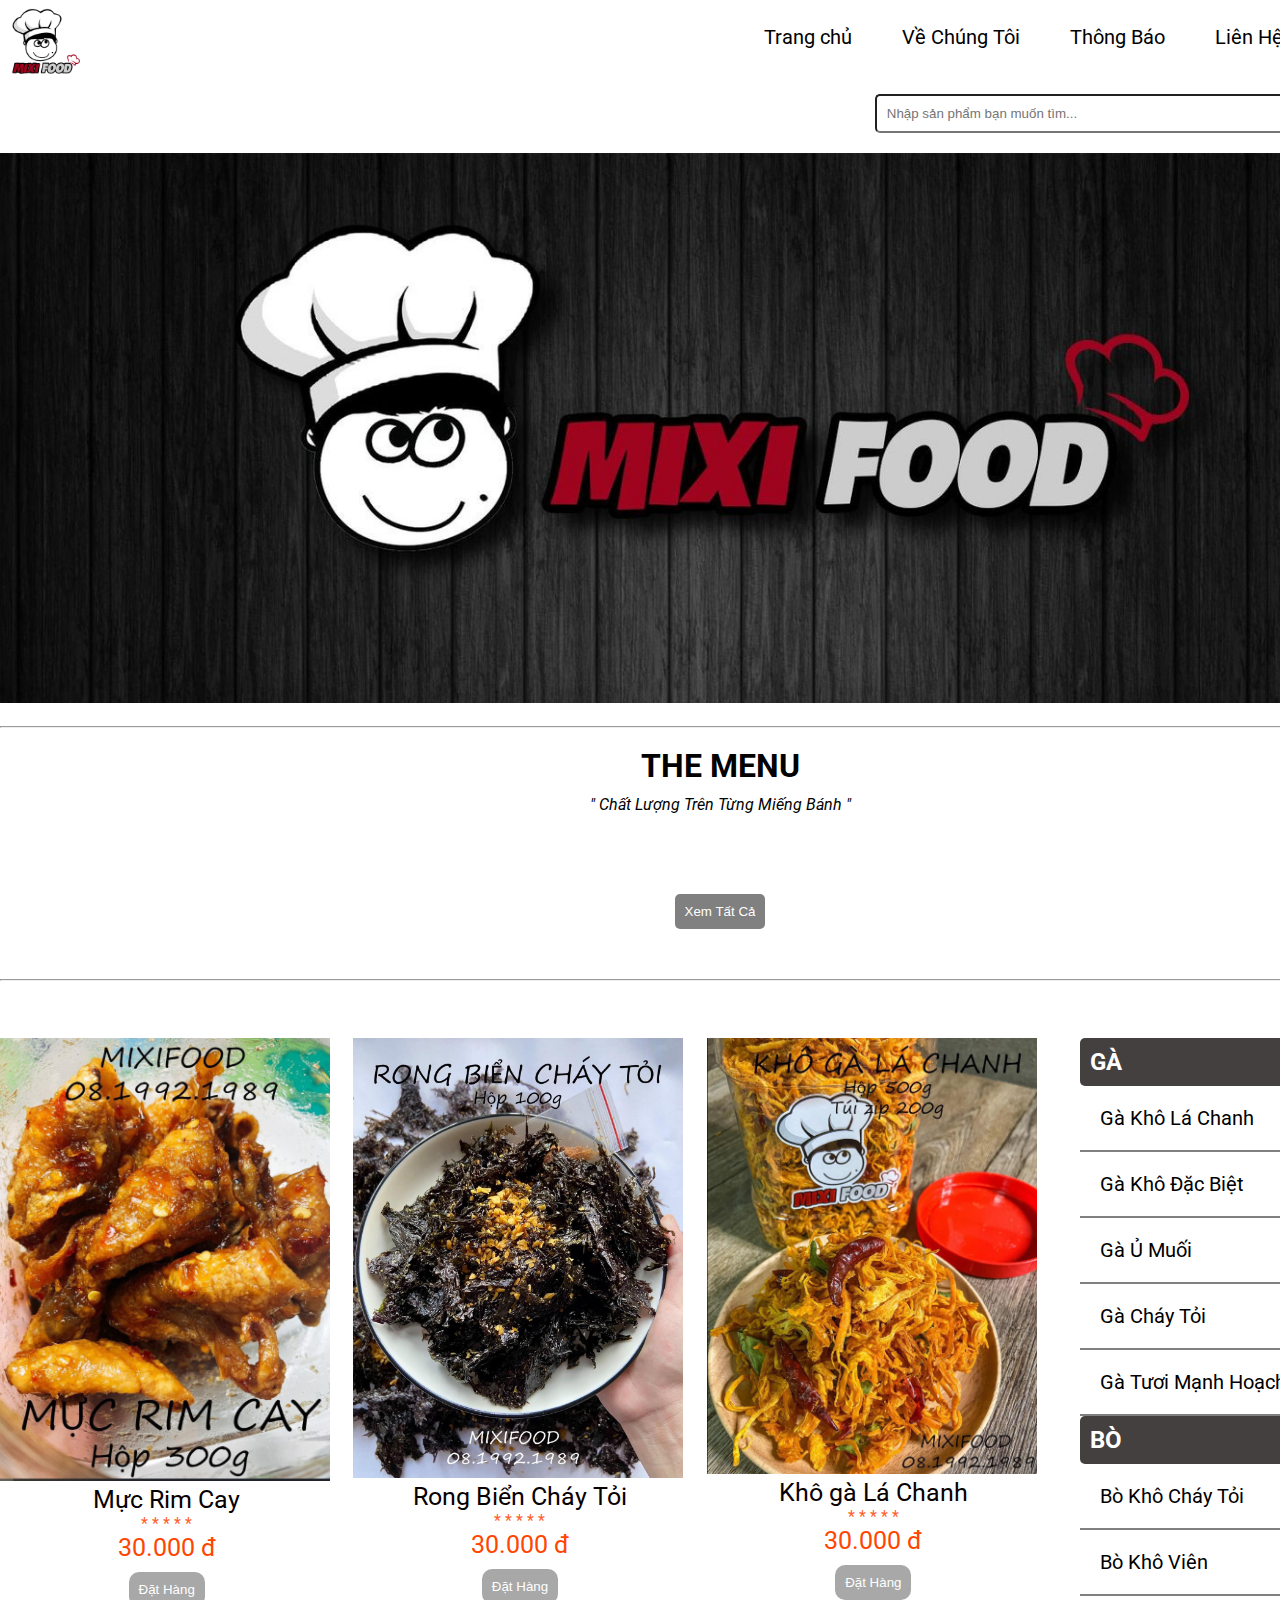
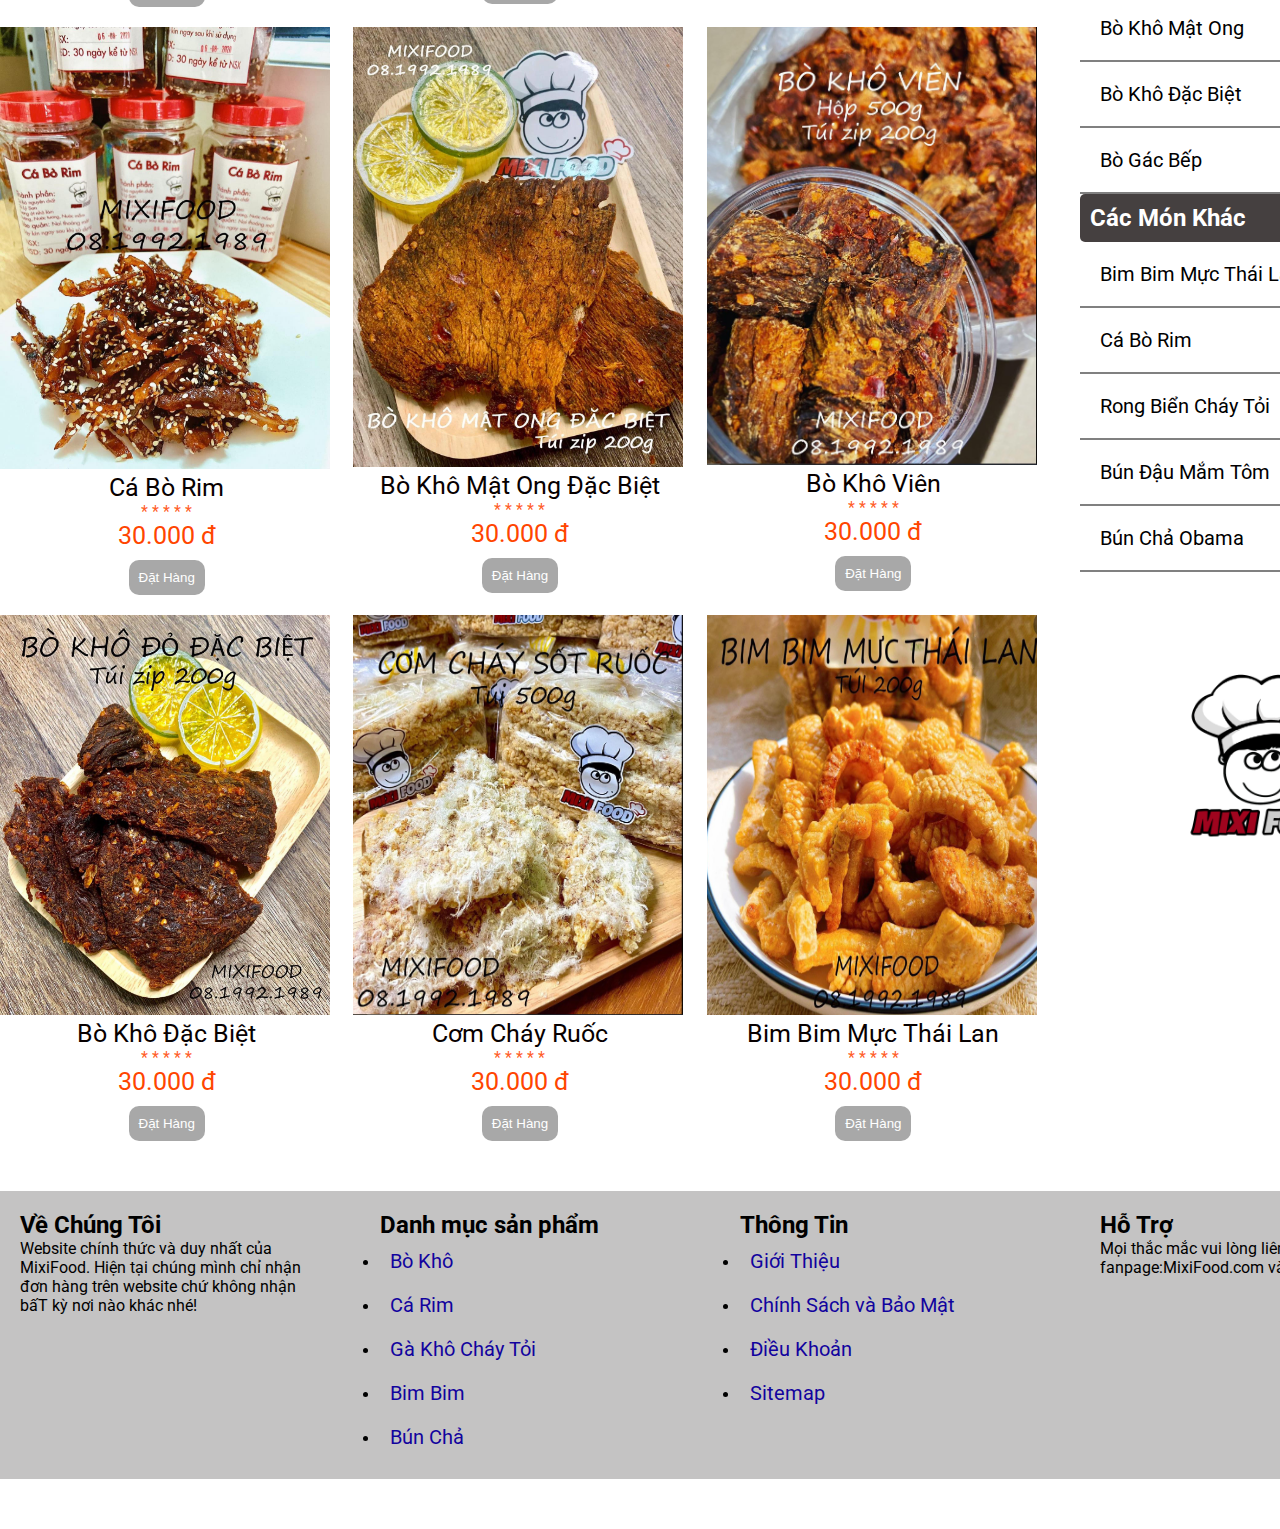
<file: index.html>
<!DOCTYPE html>
<html lang="en">

<head>
    <meta charset="UTF-8">
    <meta http-equiv="X-UA-Compatible" content="IE=edge">
    <meta name="viewport" content="width=device-width, initial-scale=1.0">
    <title>Trang Chủ</title>
    <link
        href="https://fonts.googleapis.com/css2?family=Anton&family=Inter:wght@600;600&family=Roboto:ital,wght@0,300;1,300&display=swap"
        rel="stylesheet">
    <link rel="stylesheet" href="src/css/index.css">
</head>

<body>
    <div class="container">
        <header>
            <div class="head">
                <div class="logo">
                    <a href="index.html"><img src="src/img/logo.png" width="80px" alt=""></a>
                </div>
                <div class="menu">
                    <ul>
                        <li><a href="index.html">Trang chủ</a></li>
                        <li><a href="">Về Chúng Tôi</a></li>
                        <li><a href="advertise.html">Thông Báo</a></li>
                        <li><a href="contact.html">Liên Hệ</a></li>
                        <li><a href="shop.html">Giỏ Hàng</a></li>
                    </ul>
                </div>
            </div>
            <div class="duoi">
                <input type="text" placeholder="Nhập sản phẩm bạn muốn tìm...">
                <button>Search</button>
            </div>

            <div class="banner">
                <img src="src/img/banner.jpg" width="1440px" alt="">
            </div>
            <br>
            <hr><br>
        </header>
        <main>
            <h1>THE MENU</h1>
            <div class="i"> <i>" Chất Lượng Trên Từng Miếng Bánh "</i></div>
            <div class="xtc"> <button>Xem Tất Cả</button></div>
            <hr> <br> <br> <br>
            <div class="content">
                <div class="product">
                    <div class="item-conten">
                        <a href="product.html"> <img src="src/img/mucrimcay.jpg" width="330px" alt=""></a>
                        <div class="ct">
                            <a href="product.html">
                                <p class="title">Mực Rim Cay</p>
                            </a>
                            <p class="star">* * * * *</p>
                            <p class="price">30.000 đ</p>
                            <button>Đặt Hàng </button>
                        </div>

                    </div>
                    <div class="item-conten">
                        <img src="src/img/rongbien.jpg" width="330px" alt="">
                        <div class="ct">
                            <p class="title">Rong Biển Cháy Tỏi</p>
                            <p class="star">* * * * *</p>
                            <p class="price">30.000 đ</p>
                            <button>Đặt Hàng </button>
                        </div>
                    </div>
                    <div class="item-conten">
                        <img src="src/img/khogalachanh.jpg" width="330px" alt="">
                        <div class="ct">
                            <p class="title">Khô gà Lá Chanh</p>
                            <p class="star">* * * * *</p>
                            <p class="price">30.000 đ</p>
                            <button>Đặt Hàng </button>
                        </div>
                    </div>

                    <div class="item-conten">
                        <img src="src/img/caborim.jpg" width="330px" alt="">
                        <div class="ct">
                            <p class="title">Cá Bò Rim</p>
                            <p class="star">* * * * *</p>
                            <p class="price">30.000 đ</p>
                            <button>Đặt Hàng </button>
                        </div>
                    </div>
                    <div class="item-conten">
                        <img src="src/img/bokhomatong.jpg" width="330px" alt="">
                        <div class="ct">
                            <p class="title">Bò Khô Mật Ong Đặc Biệt</p>
                            <p class="star">* * * * *</p>
                            <p class="price">30.000 đ</p>
                            <button>Đặt Hàng </button>
                        </div>
                    </div>
                    <div class="item-conten">
                        <img src="src/img/bokhovien.jpg" width="330px" alt="">
                        <div class="ct">
                            <p class="title">Bò Khô Viên</p>
                            <p class="star">* * * * *</p>
                            <p class="price">30.000 đ</p>
                            <button>Đặt Hàng </button>
                        </div>
                    </div>
                    <div class="item-conten">
                        <img src="src/img/bokhodacbiet.jpg" height="400px" width="330px" alt="">
                        <div class="ct">
                            <p class="title">Bò Khô Đặc Biệt</p>
                            <p class="star">* * * * *</p>
                            <p class="price">30.000 đ</p>
                            <button>Đặt Hàng </button>
                        </div>
                    </div>
                    <div class="item-conten">
                        <img src="src/img/comchay.jpg" height="400px" width="330px" alt="">
                        <div class="ct">
                            <p class="title">Cơm Cháy Ruốc</p>
                            <p class="star">* * * * *</p>
                            <p class="price">30.000 đ</p>
                            <button>Đặt Hàng </button>
                        </div>
                    </div>
                    <div class="item-conten">
                        <img src="src/img/bimbim.jpg" height="400px" width="330px" alt="">
                        <div class="ct">
                            <p class="title">Bim Bim Mực Thái Lan</p>
                            <p class="star">* * * * *</p>
                            <p class="price">30.000 đ</p>
                            <button>Đặt Hàng </button>
                        </div>
                    </div>
                </div>
                <div class="menusub">

                    <h2>GÀ</h2>
                    <ul>
                        <li><a href="">Gà Khô Lá Chanh</a></li>
                        <li><a href=""> Gà Khô Đặc Biệt</a></li>
                        <li><a href="">Gà Ủ Muối</a></li>
                        <li><a href=""> Gà Cháy Tỏi</a></li>
                        <li><a href="">Gà Tươi Mạnh Hoạch</a></li>
                    </ul>
                    <h2>BÒ</h2>
                    <ul>
                        <li><a href="">Bò Khô Cháy Tỏi</a></li>
                        <li><a href="">Bò Khô Viên</a></li>
                        <li><a href="">Bò Khô Mật Ong</a></li>
                        <li><a href="">Bò Khô Đặc Biệt</a></li>
                        <li><a href="">Bò Gác Bếp</a></li>
                    </ul>
                    <h2>Các Món Khác</h2>
                    <ul>
                        <li><a href="">Bim Bim Mực Thái Lan</a></li>
                        <li><a href="">Cá Bò Rim</a></li>
                        <li><a href="">Rong Biển Cháy Tỏi</a></li>
                        <li><a href="">Bún Đậu Mắm Tôm</a></li>
                        <li><a href="">Bún Chả Obama</a></li>
                    </ul>
                    <div class="img">
                        <img src="src/img/logo.png" width="200px" alt="">
                        <iframe width="360" height="230px" src="https://www.youtube.com/embed/0ZeIPGULXoc"
                            title="YouTube video player" frameborder="0"
                            allow="accelerometer; autoplay; clipboard-write; encrypted-media; gyroscope; picture-in-picture"
                            allowfullscreen></iframe>
                    </div>
                </div>
            </div>
        </main>
        <footer>
            <div class="cot1">
                <h2>Về Chúng Tôi</h2>
                <p>
                    Website chính thức và duy nhất của MixiFood. Hiện tại chúng mình chỉ nhận đơn hàng trên website chứ
                    không nhận bấT kỳ nơi nào khác nhé!
                </p>
            </div>
            <div class="cot2">
                <h2>Danh mục sản phẩm</h2>
                <ul>
                    <li><a href="">Bò Khô</a></li>
                    <li><a href="">Cá Rim</a></li>
                    <li><a href=""> Gà Khô Cháy Tỏi</a></li>
                    <li><a href="">Bim Bim</a></li>
                    <li><a href="">Bún Chả</a></li>
                </ul>
            </div>
            <div class="cot3">
                <h2>Thông Tin</h2>
                <ul>
                    <li><a href="">Giới Thiệu</a></li>
                    <li><a href="">Chính Sách và Bảo Mật</a></li>
                    <li><a href="">Điều Khoản</a></li>
                    <li><a href="">Sitemap</a></li>
                </ul>
            </div>
            <div class="cot4">
                <h2>Hỗ Trợ</h2>
                <p>
                    Mọi thắc mắc vui lòng liên hệ fanpage:MixiFood.com và Instagram.
                </p>
            </div>
        </footer>
    </div>
</body>

</html>
</file>
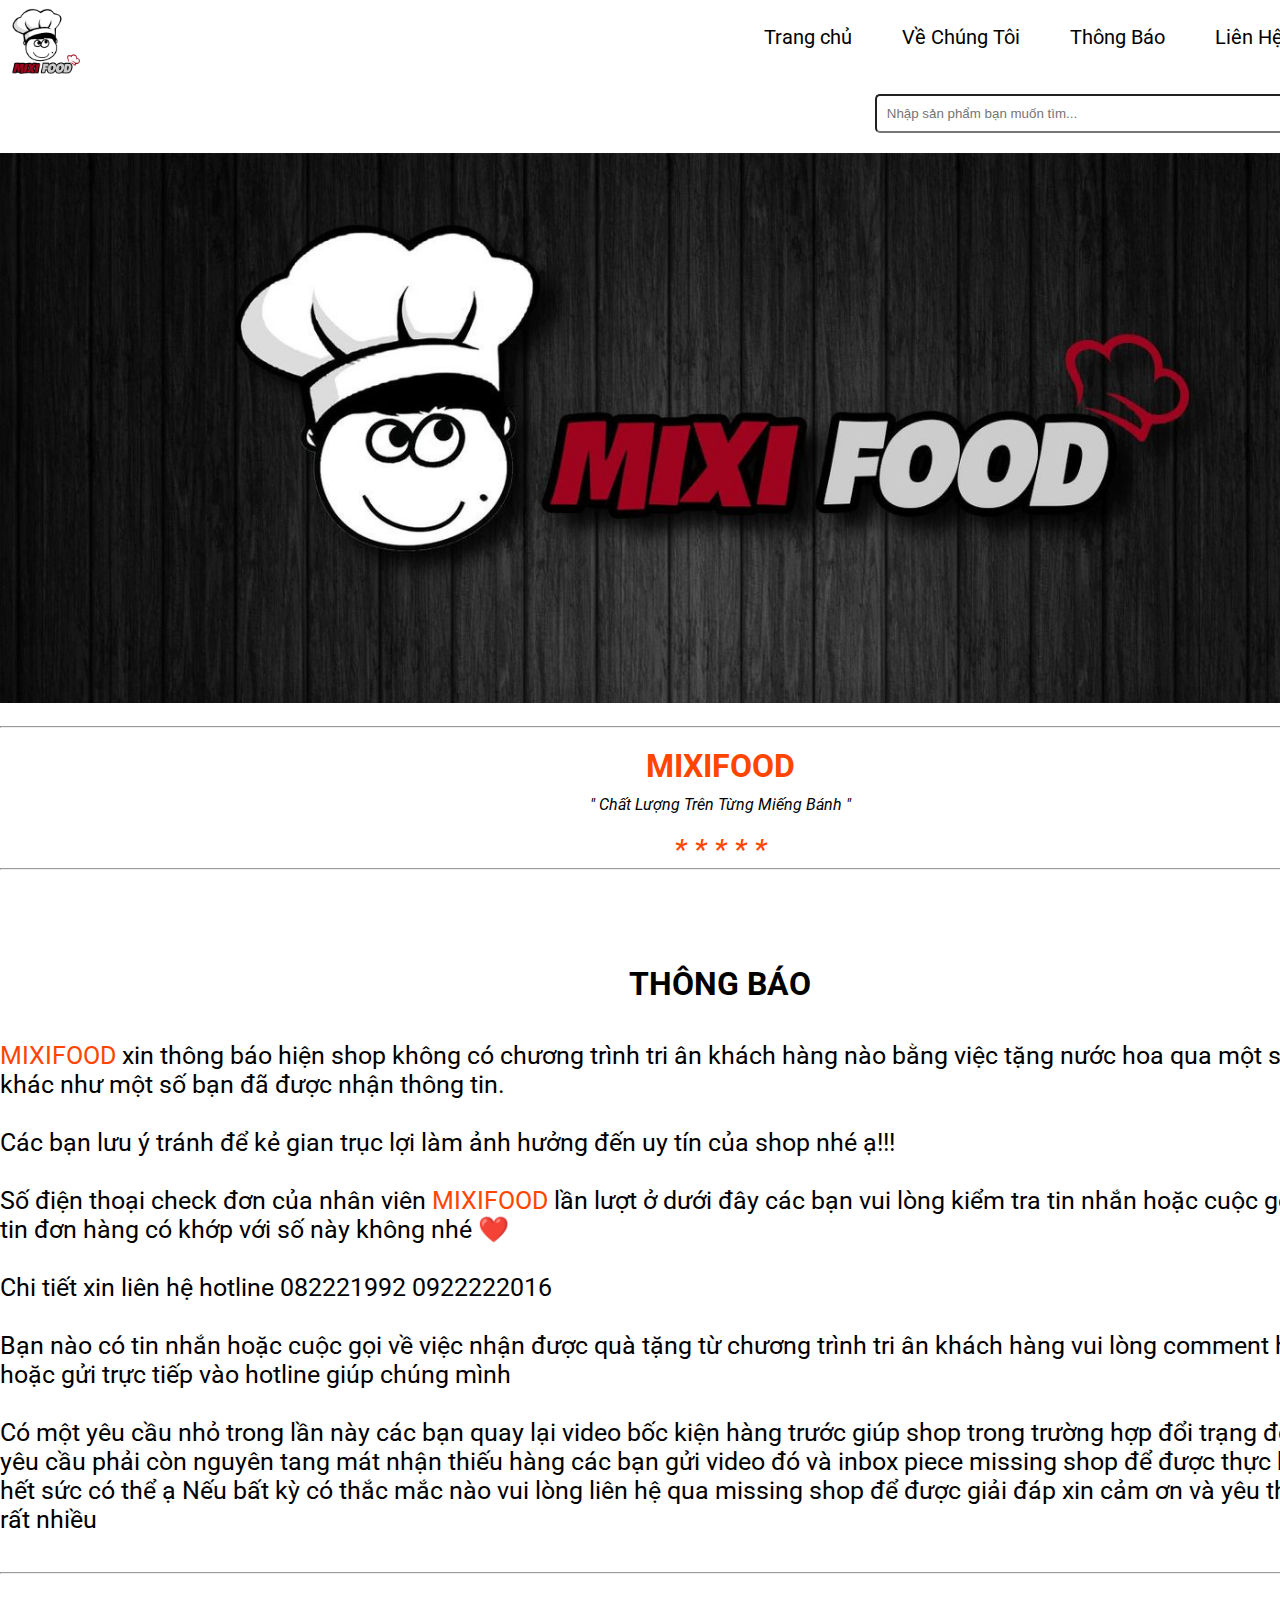
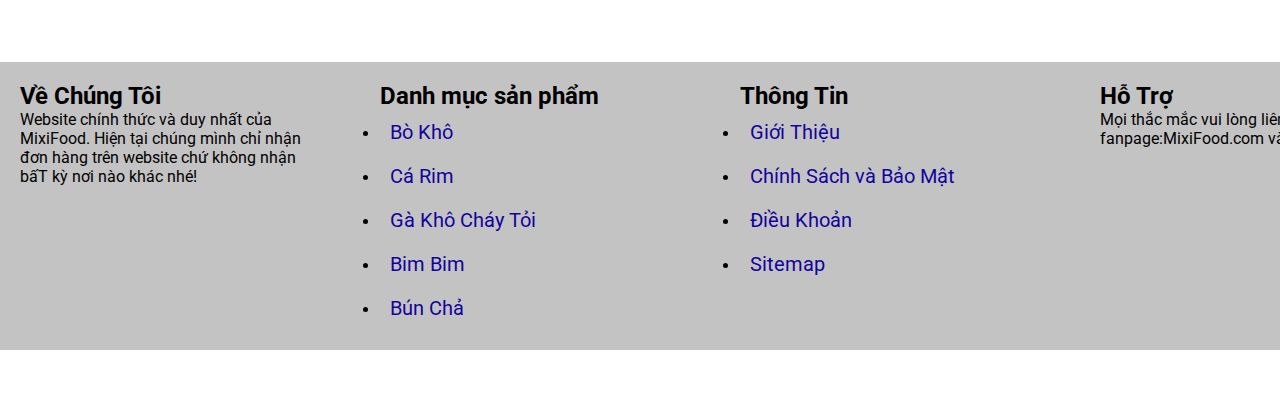
<file: advertise.html>
<!DOCTYPE html>
<html lang="en">

<head>
    <meta charset="UTF-8">
    <meta http-equiv="X-UA-Compatible" content="IE=edge">
    <meta name="viewport" content="width=device-width, initial-scale=1.0">
    <title>Trang Chủ</title>
    <link href="https://fonts.googleapis.com/css2?family=Anton&family=Inter:wght@600;600&family=Roboto:ital,wght@0,300;1,300&display=swap" rel="stylesheet">
    <link rel="stylesheet" href="src/css/index.css">
</head>

<body>
    <div class="container">
        <header>
            <div class="head">
                <div class="logo">
                    <a href="index.html"><img src="src/img/logo.png" width="80px" alt=""></a>
                </div>
                <div class="menu">
                    <ul>
                        <li><a href="index.html">Trang chủ</a></li>
                        <li><a href="">Về Chúng Tôi</a></li>
                        <li><a href="advertise.html">Thông Báo</a></li>
                        <li><a href="contact.html">Liên Hệ</a></li>
                        <li><a href="shop.html">Giỏ Hàng</a></li>
                    </ul>
                </div>
            </div>
            <div class="duoi">
                <input type="text" placeholder="Nhập sản phẩm bạn muốn tìm...">
                <button >Search</button>
            </div>
           
            <div class="banner">
                <img src="src/img/banner.jpg"  width="1440px" alt="">
            </div>
            <br> <hr><br>
        </header>
        <main>
            <h1 style="color: orangered;">MIXIFOOD</h1>
            <div class="i">
                <i>" Chất Lượng Trên Từng Miếng Bánh "</i><br><br>
                <i style="color: orangered; font-size:30px">* * * * *</i>
            </div>
          <hr> <br> <br> <br><br> <br>

            <h1>THÔNG BÁO</h1> <br> <br>
            <p style="font-size: 25px;">

                <SPAN style="color: orangered;">MIXIFOOD</SPAN> xin thông báo hiện shop không có chương trình tri ân khách hàng nào bằng việc tặng nước hoa qua một số sản phẩm khác như một số bạn đã được nhận thông tin. <br><br>
                Các bạn lưu ý tránh để kẻ gian trục lợi làm ảnh hưởng đến uy tín của shop nhé ạ!!! <br><br>
                Số điện thoại check đơn của nhân viên <SPAN style="color: orangered;">MIXIFOOD</SPAN> lần lượt ở dưới đây các bạn vui lòng kiểm tra tin nhắn hoặc cuộc gọi check thông tin đơn hàng có khớp với số này không nhé ❤️ <BR></BR>
                Chi tiết xin liên hệ hotline 082221992 0922222016 <br> <br>
                
                Bạn nào có tin nhắn hoặc cuộc gọi về việc nhận được quà tặng từ chương trình tri ân khách hàng vui lòng comment hoặc inbox hoặc gửi trực tiếp vào hotline giúp chúng mình <br> <br>
                Có một yêu cầu nhỏ trong lần này các bạn quay lại video bốc kiện
                 hàng trước giúp shop trong trường hợp đổi trạng đối với quần áo 
                 yêu cầu phải còn nguyên tang mát nhận thiếu hàng các bạn gửi video đó 
                 và inbox piece missing shop để được thực hiện nhanh hết sức có thể ạ Nếu
                  bất kỳ có thắc mắc nào vui lòng liên hệ qua missing shop để được giải đáp
                   xin cảm ơn và yêu thương các bạn rất nhiều</p> <br> <br> <hr> <br> <br>
        </main>
        <footer>
            <div class="cot1">
                <h2>Về Chúng Tôi</h2>
                <p>
                    Website chính thức và duy nhất của MixiFood. Hiện tại chúng mình chỉ nhận đơn hàng trên website chứ không nhận bấT kỳ nơi nào khác nhé!
                </p>
            </div>
            <div class="cot2">
                <h2>Danh mục sản phẩm</h2>
                <ul>
                    <li><a href="">Bò Khô</a></li>
                    <li><a href="">Cá Rim</a></li>
                    <li><a href=""> Gà Khô Cháy Tỏi</a></li>
                    <li><a href="">Bim Bim</a></li>
                    <li><a href="">Bún Chả</a></li>
                </ul>
            </div>
            <div class="cot3">
                <h2>Thông Tin</h2>
                <ul>
                    <li><a href="">Giới Thiệu</a></li>
                    <li><a href="">Chính Sách và Bảo Mật</a></li>
                    <li><a href="">Điều Khoản</a></li>
                    <li><a href="">Sitemap</a></li>
                </ul>
            </div>
            <div class="cot4">
                <h2>Hỗ Trợ</h2>
                <p>
                    Mọi thắc mắc vui lòng liên hệ fanpage:MixiFood.com và Instagram.
                </p>
            </div>
        </footer>
    </div>
</body>

</html>
</file>
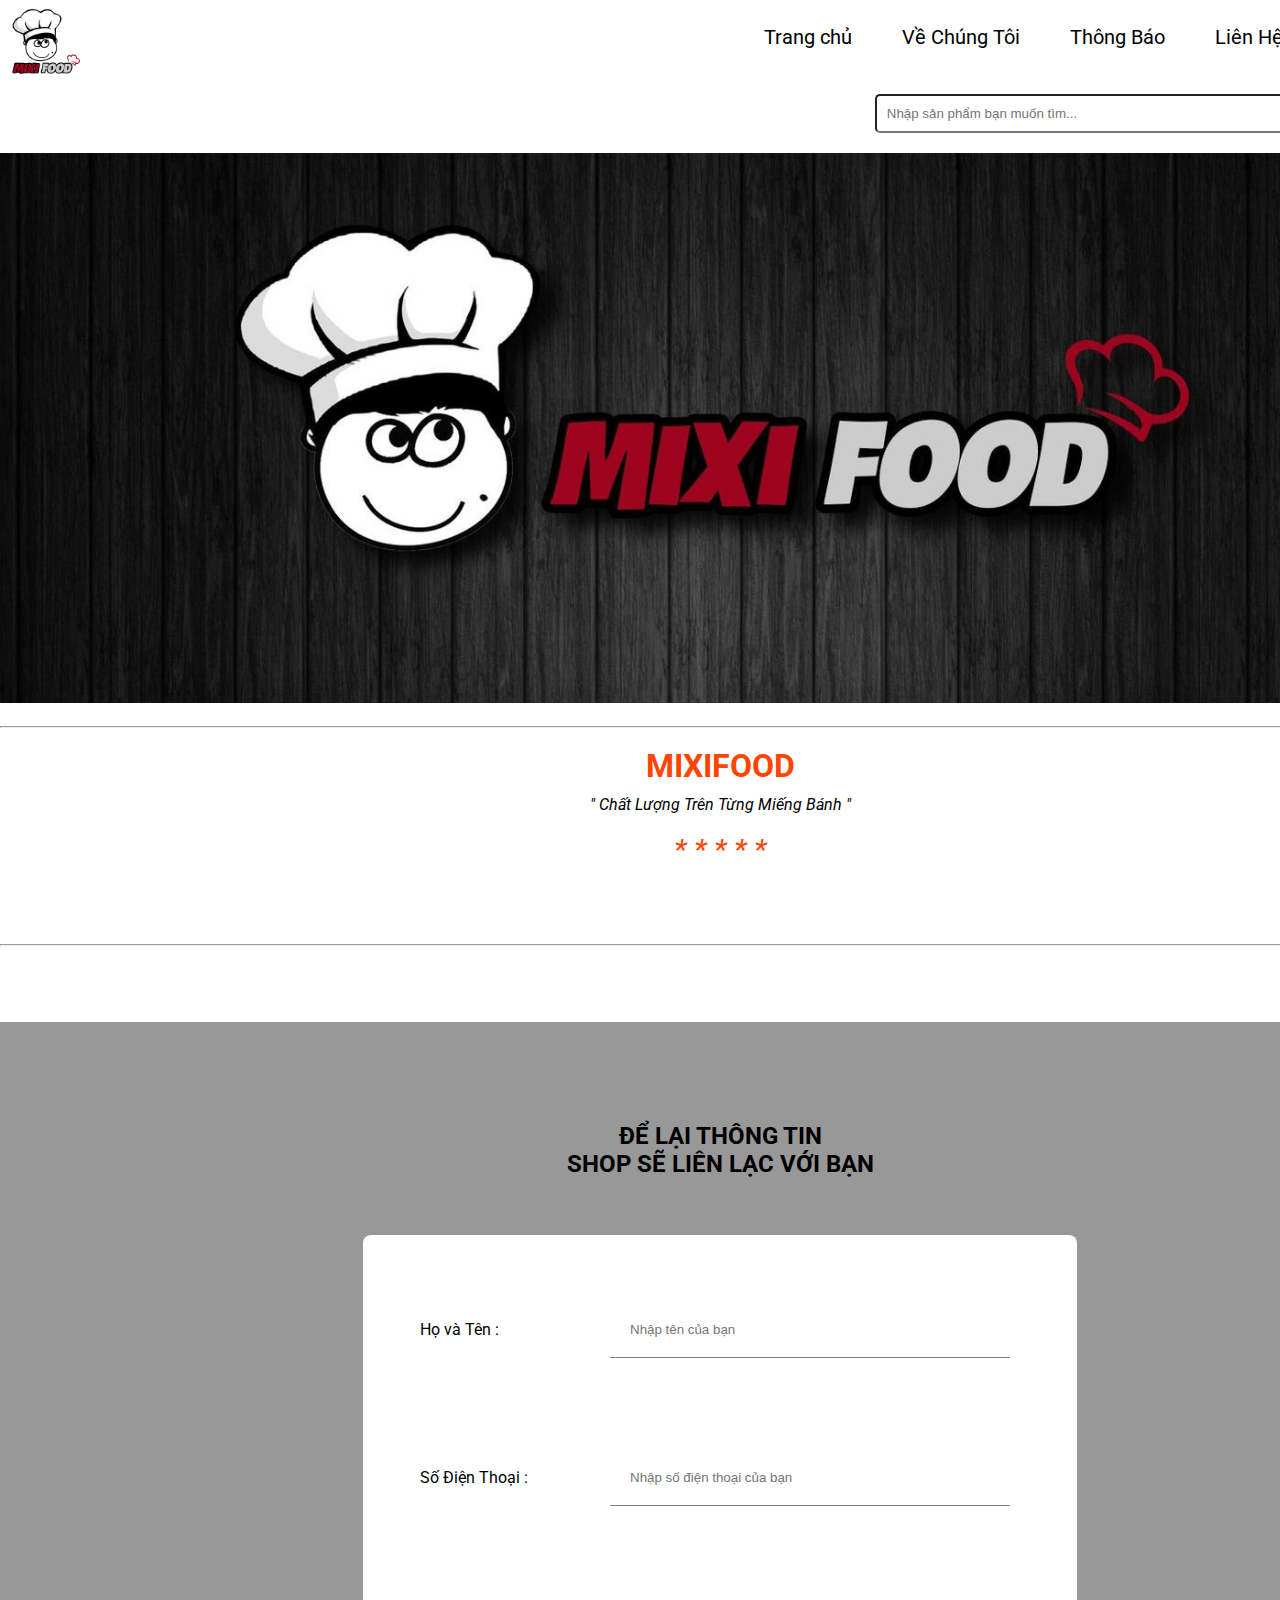
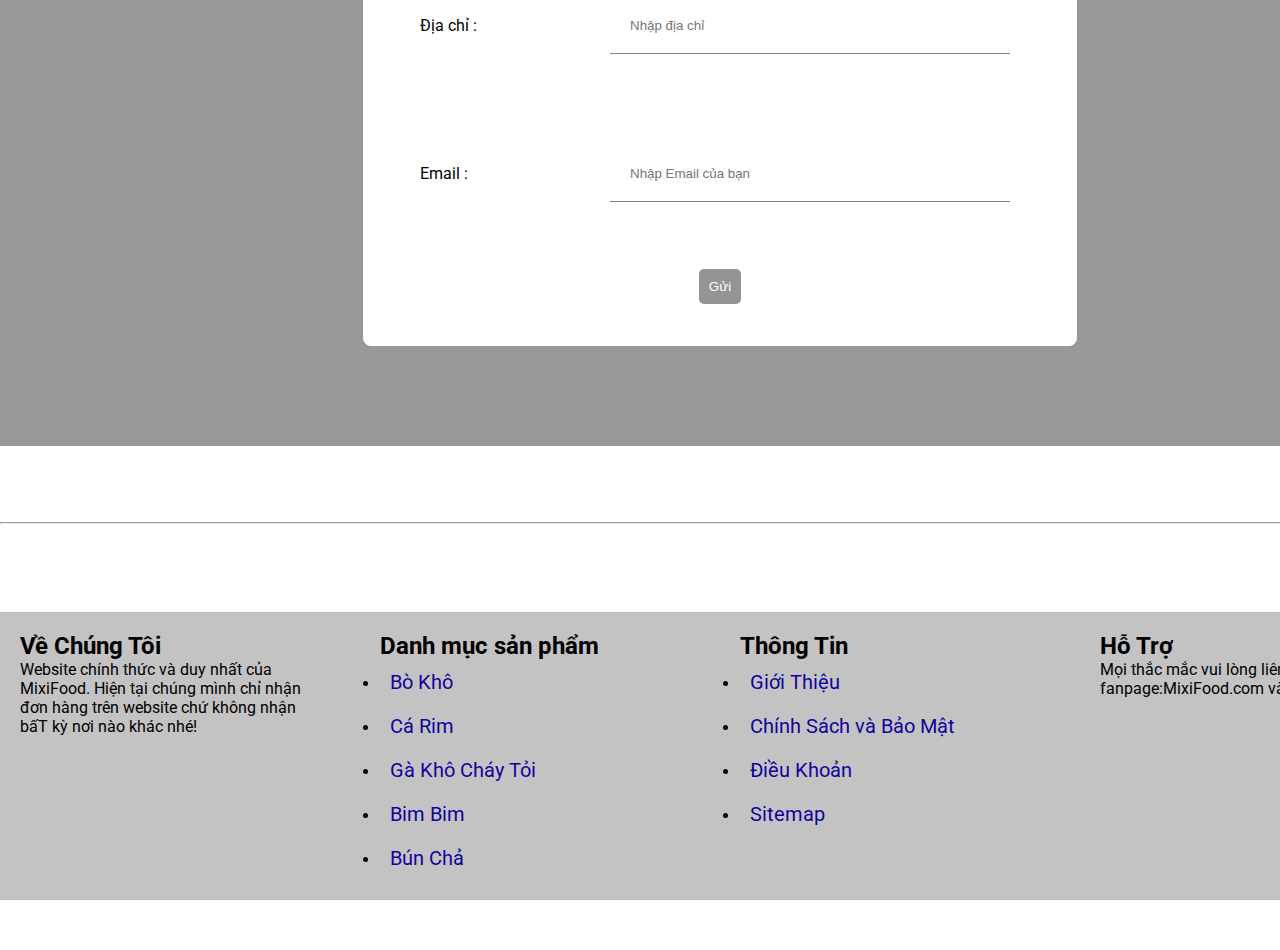
<file: contact.html>
<!DOCTYPE html>
<html lang="en">

<head>
    <meta charset="UTF-8">
    <meta http-equiv="X-UA-Compatible" content="IE=edge">
    <meta name="viewport" content="width=device-width, initial-scale=1.0">
    <title>Liên Hệ</title>
    <link
        href="https://fonts.googleapis.com/css2?family=Anton&family=Inter:wght@600;600&family=Roboto:ital,wght@0,300;1,300&display=swap"
        rel="stylesheet">
    <link rel="stylesheet" href="src/css/index.css">
</head>

<body>
    <div class="container">
        <header>
            <div class="head">
                <div class="logo">
                    <a href="index.html"><img src="src/img/logo.png" width="80px" alt=""></a>
                </div>
                <div class="menu">
                    <ul>
                        <li><a href="index.html">Trang chủ</a></li>
                        <li><a href="">Về Chúng Tôi</a></li>
                        <li><a href="advertise.html">Thông Báo</a></li>
                        <li><a href="contact.html">Liên Hệ</a></li>
                        <li><a href="shop.html">Giỏ Hàng</a></li>
                    </ul>
                </div>
            </div>
            <div class="duoi">
                <input type="text" placeholder="Nhập sản phẩm bạn muốn tìm...">
                <button>Search</button>
            </div>

            <div class="banner">
                <img src="src/img/banner.jpg" width="1440px" alt="">
            </div>
            <br>
            <hr><br>
        </header>
        <h1 style="color: orangered;">MIXIFOOD</h1>
        <div class="i">
            <i>" Chất Lượng Trên Từng Miếng Bánh "</i><br><br>
            <i style="color: orangered; font-size:30px">* * * * *</i>
        </div>

        <BR><BR></BR></BR>
        <hr>

        <BR></BR><BR></BR>

        <main class="main">

            <form action="">

                <h2>ĐỂ LẠI THÔNG TIN <br>SHOP SẼ LIÊN LẠC VỚI BẠN</h2>
                <br> <br> <br>
                <table>



                    <tr>
                        <td> Họ và Tên :</td>
                        <td>
                            <input type="text" placeholder="Nhập tên của bạn">
                        </td>
                    </tr>
                    <tr>
                        <td>Số Điện Thoại :</td>
                        <td> <input type="number" placeholder="Nhập số điện thoại của bạn"></td>
                    </tr>
                    <tr>
                        <td>Địa chỉ :</td>
                        <td><input type="text" placeholder="Nhập địa chỉ"></td>
                    </tr>
                    <tr>
                        <td>Email :</td>
                        <td><input type="email" placeholder="Nhập Email của bạn"></td>
                    </tr>
                    <tr>
                        <td class="btn" colspan="2"> <button>Gửi</button></td>
                    </tr>

                </table>
            </form>


        </main>
        <BR></BR> <BR></BR>
        <HR>
        </HR><BR></BR>
        <footer>
            <div class="cot1">
                <h2>Về Chúng Tôi</h2>
                <p>
                    Website chính thức và duy nhất của MixiFood. Hiện tại chúng mình chỉ nhận đơn hàng trên website chứ
                    không nhận bấT kỳ nơi nào khác nhé!
                </p>
            </div>
            <div class="cot2">
                <h2>Danh mục sản phẩm</h2>
                <ul>
                    <li><a href="">Bò Khô</a></li>
                    <li><a href="">Cá Rim</a></li>
                    <li><a href=""> Gà Khô Cháy Tỏi</a></li>
                    <li><a href="">Bim Bim</a></li>
                    <li><a href="">Bún Chả</a></li>
                </ul>
            </div>
            <div class="cot3">
                <h2>Thông Tin</h2>
                <ul>
                    <li><a href="">Giới Thiệu</a></li>
                    <li><a href="">Chính Sách và Bảo Mật</a></li>
                    <li><a href="">Điều Khoản</a></li>
                    <li><a href="">Sitemap</a></li>
                </ul>
            </div>
            <div class="cot4">
                <h2>Hỗ Trợ</h2>
                <p>
                    Mọi thắc mắc vui lòng liên hệ fanpage:MixiFood.com và Instagram.
                </p>
            </div>
        </footer>
    </div>
</body>

</html>
</file>
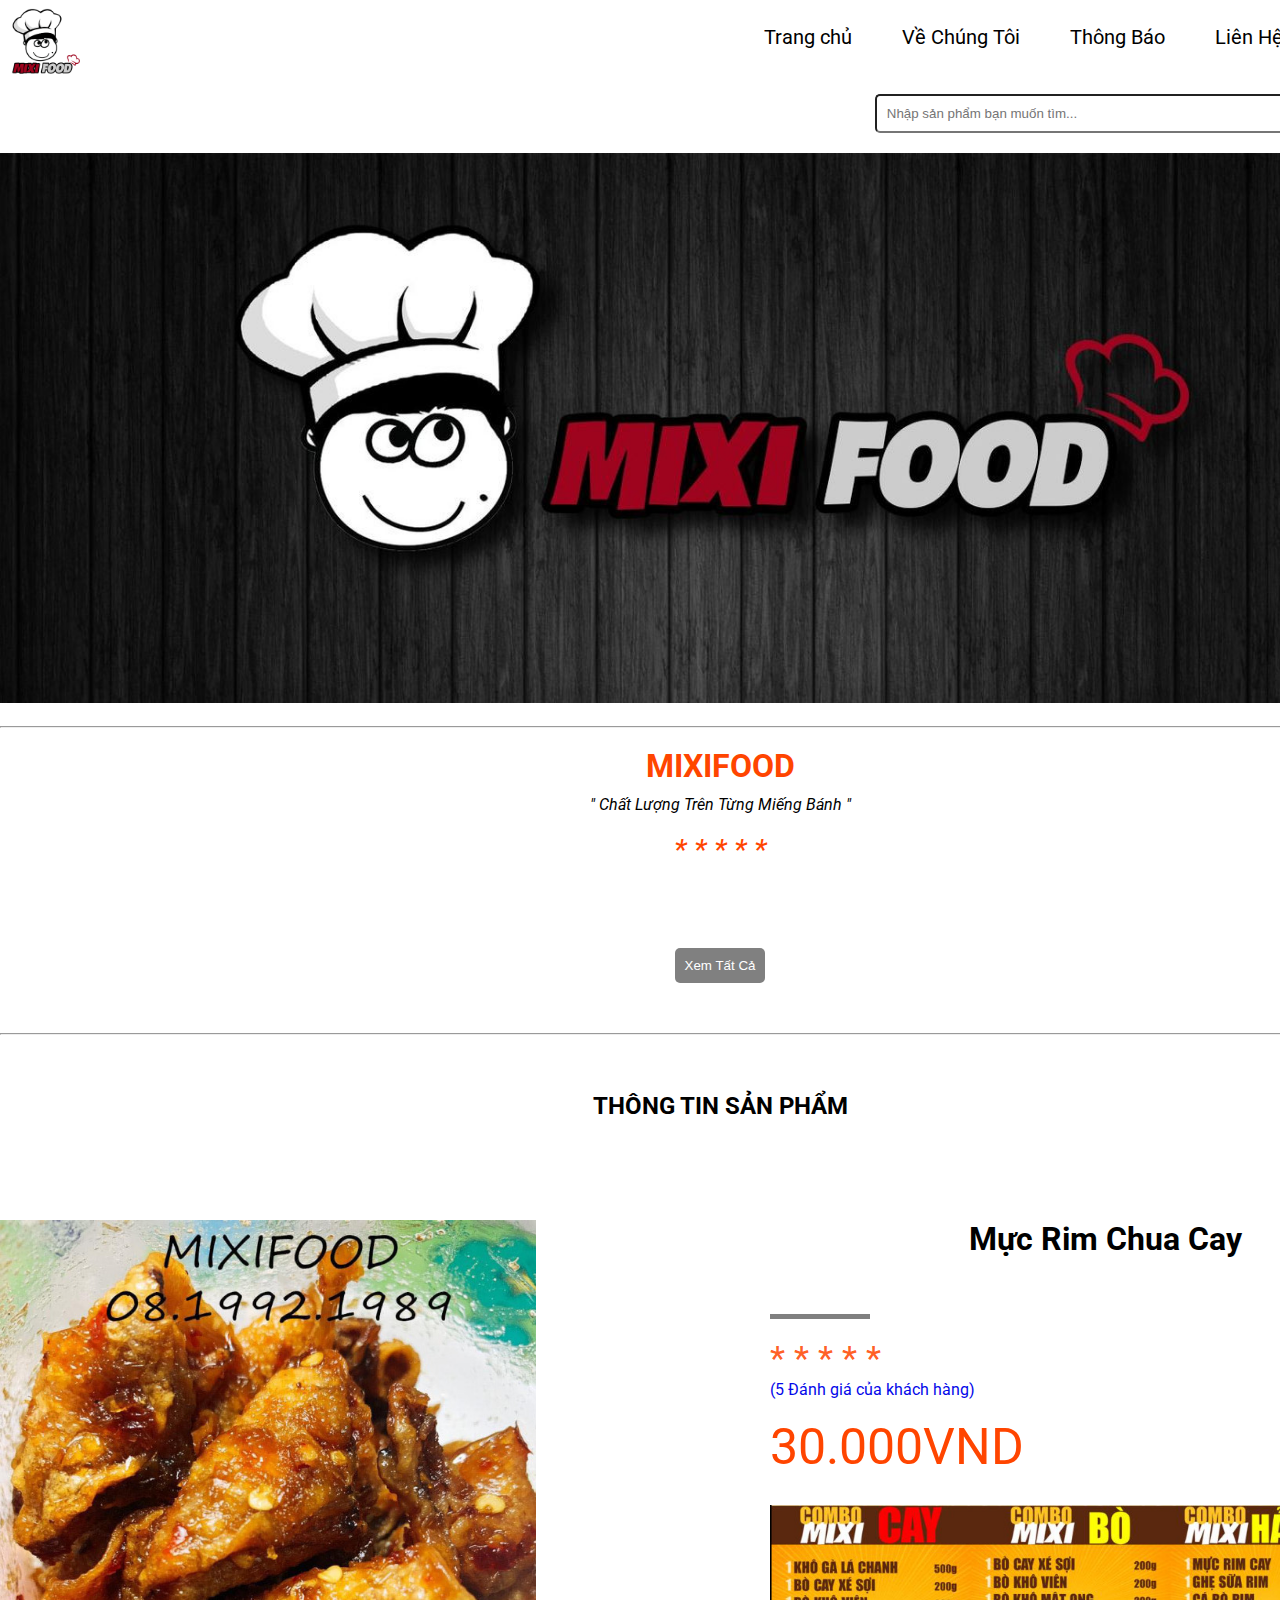
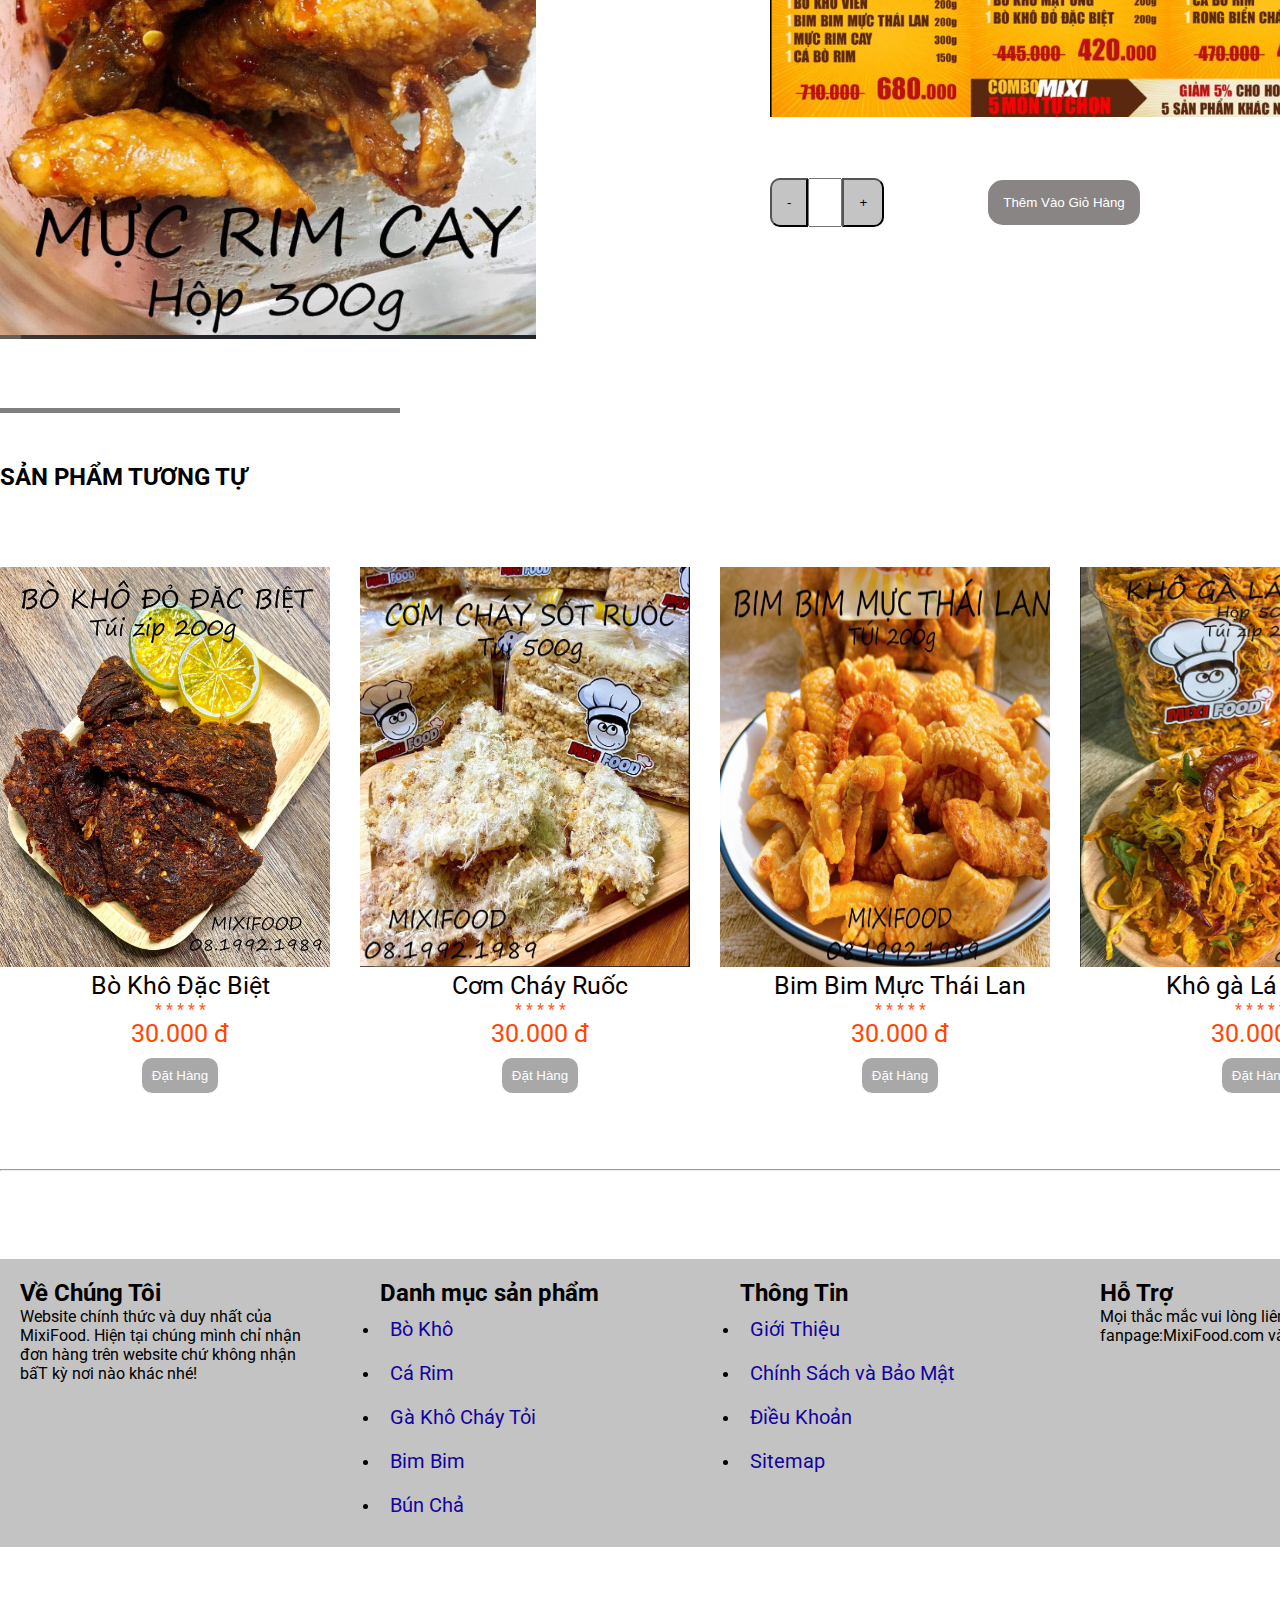
<file: product.html>
<!DOCTYPE html>
<html lang="en">

<head>
    <meta charset="UTF-8">
    <meta http-equiv="X-UA-Compatible" content="IE=edge">
    <meta name="viewport" content="width=device-width, initial-scale=1.0">
    <title>Mực Rim Cay</title>
    <link
        href="https://fonts.googleapis.com/css2?family=Anton&family=Inter:wght@600;600&family=Roboto:ital,wght@0,300;1,300&display=swap"
        rel="stylesheet">
    <link rel="stylesheet" href="src/css/index.css">
</head>

<body>
    <div class="container">
        <header>
            <div class="head">
                <div class="logo">
                    <a href="index.html"><img src="src/img/logo.png" width="80px" alt=""></a>
                </div>
                <div class="menu">
                    <ul>
                        <li><a href="index.html">Trang chủ</a></li>
                        <li><a href="">Về Chúng Tôi</a></li>
                        <li><a href="advertise.html">Thông Báo</a></li>
                        <li><a href="contact.html">Liên Hệ</a></li>
                        <li><a href="shop.html">Giỏ Hàng</a></li>
                    </ul>
                </div>
            </div>
            <div class="duoi">
                <input type="text" placeholder="Nhập sản phẩm bạn muốn tìm...">
                <button>Search</button>
            </div>

            <div class="banner">
                <img src="src/img/banner.jpg" width="1440px" alt="">
            </div>
            <br>
            <hr><br>
        </header>
        <main>
            <h1 style="color: orangered;">MIXIFOOD</h1>
            <div class="i">
                <i>" Chất Lượng Trên Từng Miếng Bánh "</i><br><br>
                <i style="color: orangered; font-size:30px">* * * * *</i>
            </div>
            <div class="xtc"> <button>Xem Tất Cả</button></div>
            <hr> <br> <br> <br>
            <h2 class="tt">THÔNG TIN SẢN PHẨM</h2>
            <div class="productsub">
                <div class="imgsp">
                    <img src="src/img/mucrimcay.jpg" width="80%" alt="">
                </div>
                <div class="tt_product">
                    <h1>Mực Rim Chua Cay</h1><br><br>
                    <input class="input" type="text">
                    <p class="star" style="font-size: 35px;">* * * * *</p>
                    <span style="color:rgb(4, 8, 233);">(5 Đánh giá của khách hàng)</span> <br> <br>
                    <p class="price" style="font-size: 50px; color: orangered;">30.000VND</p> <br>
                    <img src="src/img/linhchi-img-sp.jpg" width="600px" alt=""><br> <br> <br> <br>
                    <div class=" add-product">
                        <button
                            style="border-radius: 10px 0px 0px 10px; background-color: rgba(128, 128, 128, 0.466);">-</button><input
                            class="quantity" type="text"><button
                            style="border-radius: 0px 10px 10px 0px ; background-color: rgba(128, 128, 128, 0.466);">+</button>
                        <button class="add">Thêm Vào Giỏ Hàng</button>
                    </div>

                </div>
            </div>
            <input type="text" class=" gachngang">
            <h2>SẢN PHẨM TƯƠNG TỰ</h2><BR> <BR></BR></BR>
            <div class="productnew">
                
                <div class="item-conten">
                    <img src="src/img/bokhodacbiet.jpg" height="400px" width="330px" alt="">
                  <div class="ct">
                    <p class="title">Bò Khô Đặc Biệt</p>
                    <p class="star">* * * * *</p>
                    <p class="price">30.000 đ</p>
                    <button>Đặt Hàng </button>
                  </div>
                </div>
                <div class="item-conten">
                    <img src="src/img/comchay.jpg" height="400px" width="330px" alt="">
                   <div class="ct">
                    <p class="title">Cơm Cháy Ruốc</p>
                    <p class="star">* * * * *</p>
                    <p class="price">30.000 đ</p>
                    <button>Đặt Hàng </button>
                   </div>
                </div>
                <div class="item-conten">
                    <img src="src/img/bimbim.jpg" height="400px" width="330px" alt="">
                    <div class="ct">
                        <p class="title">Bim Bim Mực Thái Lan</p>
                    <p class="star">* * * * *</p>
                    <p class="price">30.000 đ</p>
                    <button>Đặt Hàng </button>
                    </div>
                </div>
                <div class="item-conten">
                    <img src="src/img/khogalachanh.jpg" height="400px" width="330px" alt="">
                   <div class="ct">
                    <p class="title">Khô gà Lá Chanh</p>
                    <p class="star">* * * * *</p>
                    <p class="price">30.000 đ</p>
                    <button>Đặt Hàng </button>
                   </div>
                </div>
            </div>
        </main>
        <BR></BR> <BR></BR> <HR></HR><BR></BR>
        <footer>
            <div class="cot1">
                <h2>Về Chúng Tôi</h2>
                <p>
                    Website chính thức và duy nhất của MixiFood. Hiện tại chúng mình chỉ nhận đơn hàng trên website chứ
                    không nhận bấT kỳ nơi nào khác nhé!
                </p>
            </div>
            <div class="cot2">
                <h2>Danh mục sản phẩm</h2>
                <ul>
                    <li><a href="">Bò Khô</a></li>
                    <li><a href="">Cá Rim</a></li>
                    <li><a href=""> Gà Khô Cháy Tỏi</a></li>
                    <li><a href="">Bim Bim</a></li>
                    <li><a href="">Bún Chả</a></li>
                </ul>
            </div>
            <div class="cot3">
                <h2>Thông Tin</h2>
                <ul>
                    <li><a href="">Giới Thiệu</a></li>
                    <li><a href="">Chính Sách và Bảo Mật</a></li>
                    <li><a href="">Điều Khoản</a></li>
                    <li><a href="">Sitemap</a></li>
                </ul>
            </div>
            <div class="cot4">
                <h2>Hỗ Trợ</h2>
                <p>
                    Mọi thắc mắc vui lòng liên hệ fanpage:MixiFood.com và Instagram.
                </p>
            </div>
        </footer>
    </div>
</body>

</html>
</file>
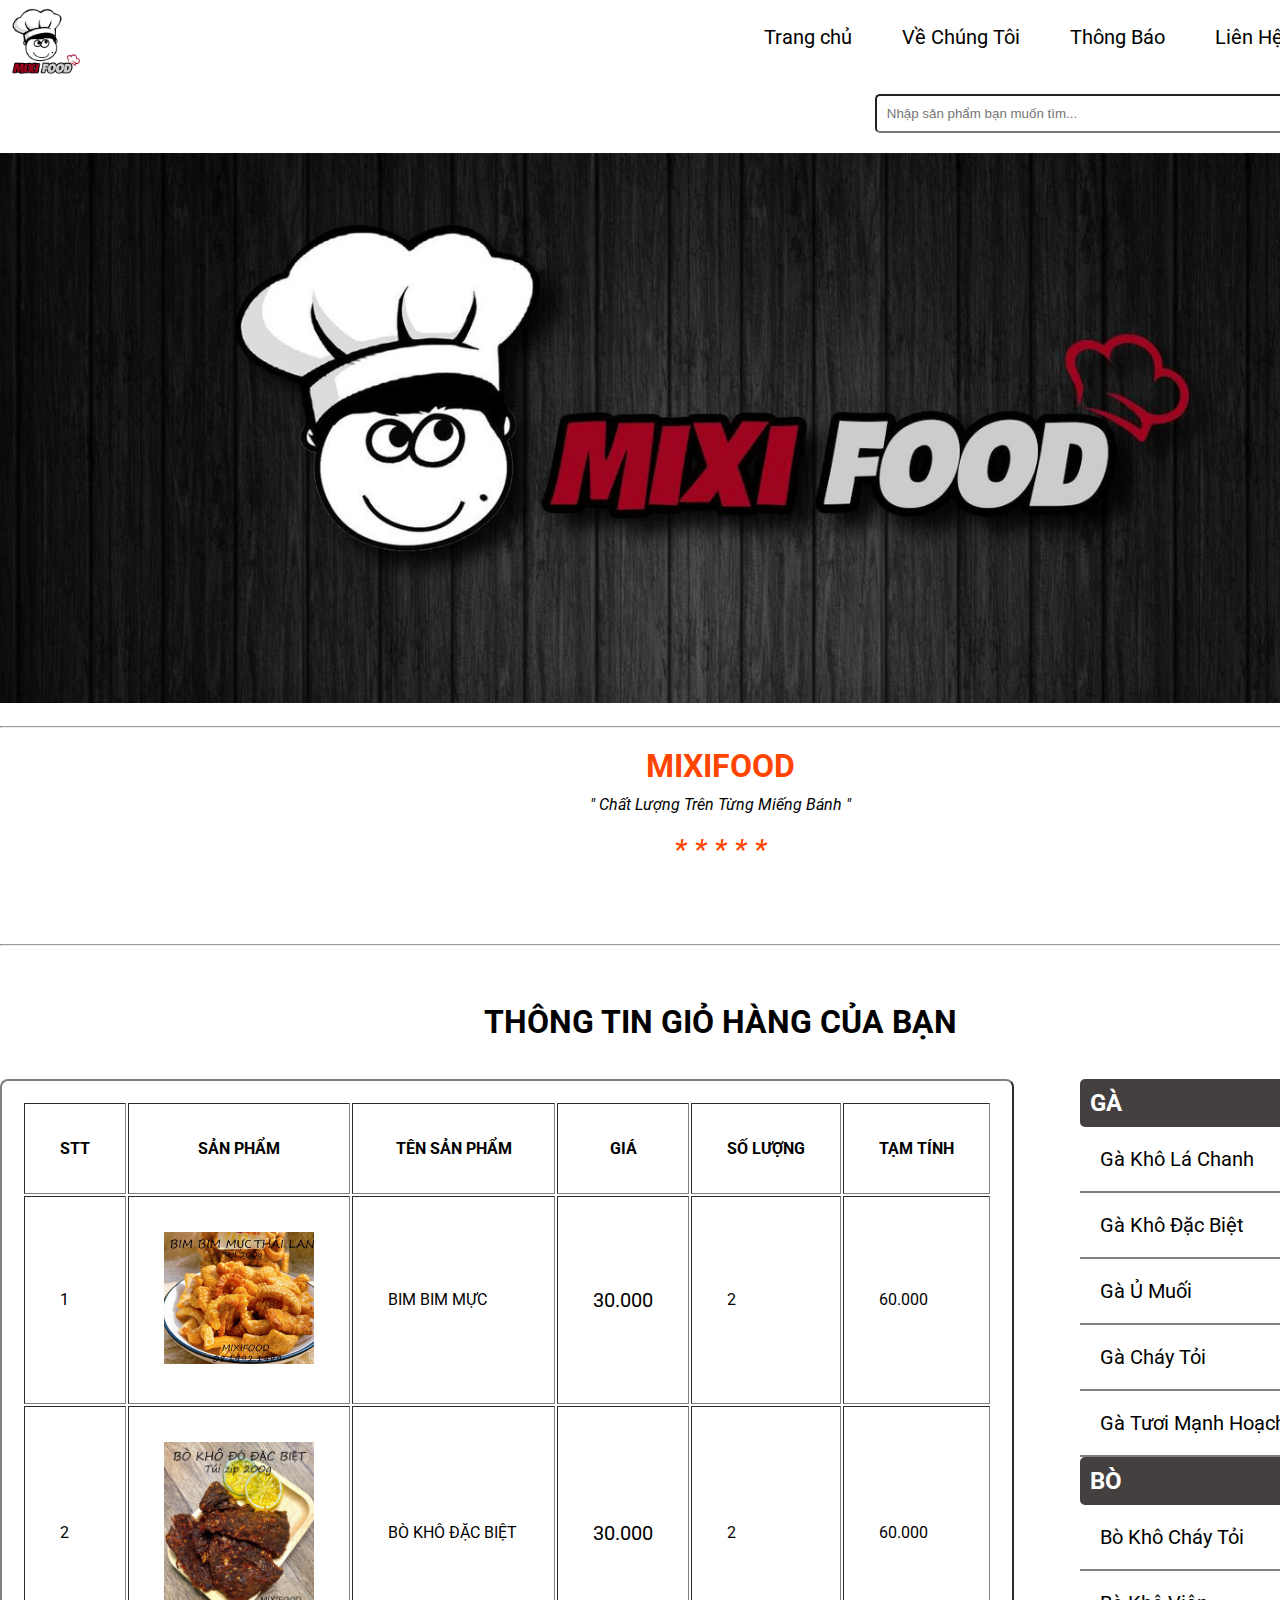
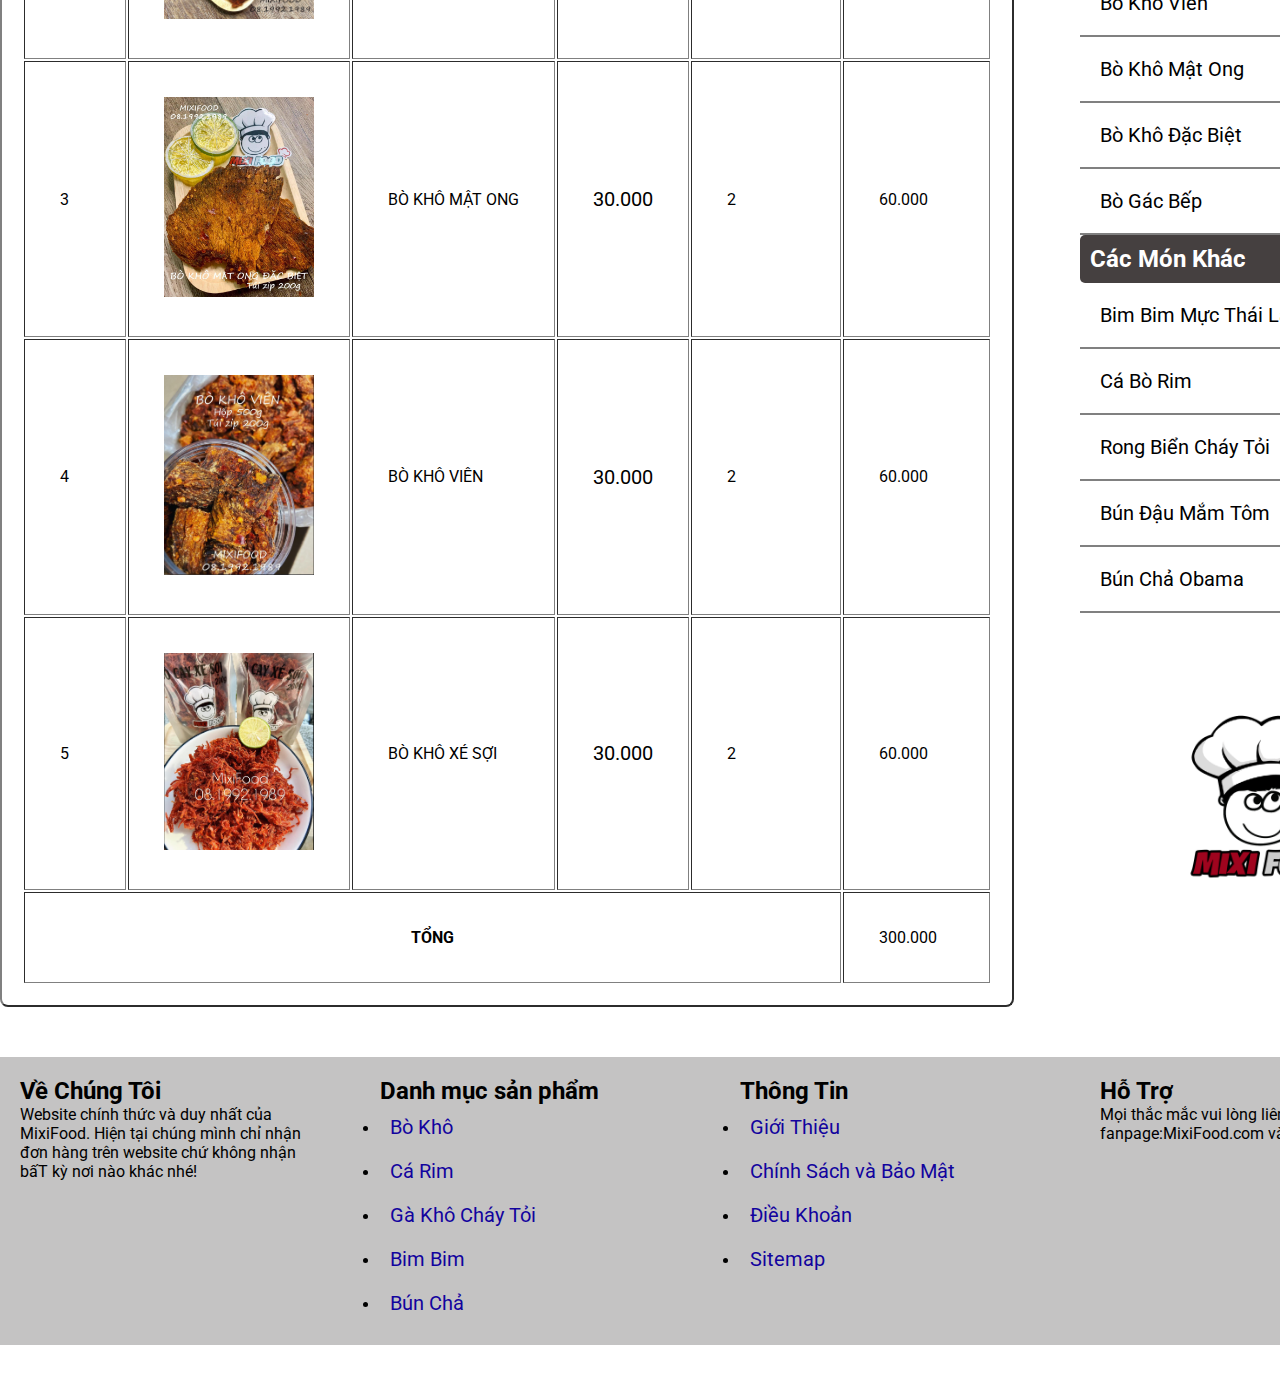
<file: shop.html>
<!DOCTYPE html>
<html lang="en">

<head>
    <meta charset="UTF-8">
    <meta http-equiv="X-UA-Compatible" content="IE=edge">
    <meta name="viewport" content="width=device-width, initial-scale=1.0">
    <title>Trang Chủ</title>
    <link
        href="https://fonts.googleapis.com/css2?family=Anton&family=Inter:wght@600;600&family=Roboto:ital,wght@0,300;1,300&display=swap"
        rel="stylesheet">
    <link rel="stylesheet" href="src/css/index.css">
</head>

<body>
    <div class="container">
        <header>
            <div class="head">
                <div class="logo">
                    <a href="index.html"><img src="src/img/logo.png" width="80px" alt=""></a>
                </div>
                <div class="menu">
                    <ul>
                        <li><a href="index.html">Trang chủ</a></li>
                        <li><a href="">Về Chúng Tôi</a></li>
                        <li><a href="advertise.html">Thông Báo</a></li>
                        <li><a href="contact.html">Liên Hệ</a></li>
                        <li><a href="shop.html">Giỏ Hàng</a></li>
                    </ul>
                </div>
            </div>
            <div class="duoi">
                <input type="text" placeholder="Nhập sản phẩm bạn muốn tìm...">
                <button>Search</button>
            </div>

            <div class="banner">
                <img src="src/img/banner.jpg" width="1440px" alt="">
            </div>
            <br>
            <hr><br>
        </header>
        <main>
            <h1 style="color: orangered;">MIXIFOOD</h1>
            <div class="i">
                <i>" Chất Lượng Trên Từng Miếng Bánh "</i><br><br>
                <i style="color: orangered; font-size:30px">* * * * *</i>
            </div>
            <BR></BR></BR></BR>
            <hr> <br> <br> <br>

            <h1>THÔNG TIN GIỎ HÀNG CỦA BẠN</h1> <br> <br>
            <div class="theshop">
                <div class="shop-left">
                    <form action="">
                        <table border="2">
                            <tr>
                                <th>STT</th>
                                <th>SẢN PHẨM</th>
                                <th>TÊN SẢN PHẨM</th>
                                <th>GIÁ</th>
                                <th>SỐ LƯỢNG </th>
                                <th>TẠM TÍNH</th>
                            </tr>
                            <tr>
                                <td>1</td>
                                <td><img src="src/img/bimbim.jpg" width="150px" alt=""></td>
                                <td>BIM BIM MỰC </td>
                                <td style="font-size: 20px;">30.000</td>
                                <td>2</td>
                                <td>60.000</td>
                            </tr>
                            <tr>
                                <td>2</td>
                                <td><img src="src/img/bokhodacbiet.jpg" width="150px" alt=""></td>
                                <td>BÒ KHÔ ĐẶC BIỆT</td>
                                <td style="font-size: 20px;">30.000</td>
                                <td>2</td>
                                <td>60.000</td>
                            </tr>
                            <tr>
                                <td>3</td>
                                <td><img src="src/img/bokhomatong.jpg" width="150px" alt=""></td>
                               <td> <p>BÒ KHÔ MẬT ONG</p></td>
                                <td style="font-size: 20px;">30.000</td>
                                <td>2</td>
                                <td>60.000</td>
                            </tr>
                            <tr>
                                <td>4</td>
                                <td><img src="src/img/bokhovien.jpg" width="150px" alt=""></td>
                              <td>  <p>BÒ KHÔ VIÊN</p></td>
                                <td style="font-size: 20px;">30.000</td>
                                <td>2</td>
                                <td>60.000</td>
                            </tr>
                            <tr>
                                <td>5</td>
                                <td><img src="src/img/bokhoxesoi.jpg" width="150px" alt=""></td>
                                <td><p>BÒ KHÔ XÉ SỢI</p></td>
                                <td style="font-size: 20px;">30.000</td>
                                <td>2</td>
                                <td>60.000</td>
                            </tr>
                            <tr>
                                <th colspan="5">TỔNG</th>
                                <td>300.000</td>
                                
                            </tr>
                        </table>
                    </form>
                </div>

                <div class="menusub">

                    <h2>GÀ</h2>
                    <ul>
                        <li><a href="">Gà Khô Lá Chanh</a></li>
                        <li><a href=""> Gà Khô Đặc Biệt</a></li>
                        <li><a href="">Gà Ủ Muối</a></li>
                        <li><a href=""> Gà Cháy Tỏi</a></li>
                        <li><a href="">Gà Tươi Mạnh Hoạch</a></li>
                    </ul>
                    <h2>BÒ</h2>
                    <ul>
                        <li><a href="">Bò Khô Cháy Tỏi</a></li>
                        <li><a href="">Bò Khô Viên</a></li>
                        <li><a href="">Bò Khô Mật Ong</a></li>
                        <li><a href="">Bò Khô Đặc Biệt</a></li>
                        <li><a href="">Bò Gác Bếp</a></li>
                    </ul>
                    <h2>Các Món Khác</h2>
                    <ul>
                        <li><a href="">Bim Bim Mực Thái Lan</a></li>
                        <li><a href="">Cá Bò Rim</a></li>
                        <li><a href="">Rong Biển Cháy Tỏi</a></li>
                        <li><a href="">Bún Đậu Mắm Tôm</a></li>
                        <li><a href="">Bún Chả Obama</a></li>
                    </ul>
                    <div class="img">
                        <img src="src/img/logo.png" width="200px" alt="">
                        
                    </div>
                </div>

            </div>

        </main>
        <footer>
            <div class="cot1">
                <h2>Về Chúng Tôi</h2>
                <p>
                    Website chính thức và duy nhất của MixiFood. Hiện tại chúng mình chỉ nhận đơn hàng trên website chứ
                    không nhận bấT kỳ nơi nào khác nhé!
                </p>
            </div>
            <div class="cot2">
                <h2>Danh mục sản phẩm</h2>
                <ul>
                    <li><a href="">Bò Khô</a></li>
                    <li><a href="">Cá Rim</a></li>
                    <li><a href=""> Gà Khô Cháy Tỏi</a></li>
                    <li><a href="">Bim Bim</a></li>
                    <li><a href="">Bún Chả</a></li>
                </ul>
            </div>
            <div class="cot3">
                <h2>Thông Tin</h2>
                <ul>
                    <li><a href="">Giới Thiệu</a></li>
                    <li><a href="">Chính Sách và Bảo Mật</a></li>
                    <li><a href="">Điều Khoản</a></li>
                    <li><a href="">Sitemap</a></li>
                </ul>
            </div>
            <div class="cot4">
                <h2>Hỗ Trợ</h2>
                <p>
                    Mọi thắc mắc vui lòng liên hệ fanpage:MixiFood.com và Instagram.
                </p>
            </div>
        </footer>
    </div>
</body>

</html>
</file>
<file: src/css/index.css>
*{
    margin: 0;
    padding: 0;
    box-sizing: border-box;
}
body{
    font-family: roboto;
}
.container{  
    width: 1440px;   /*  độ rộng của trang web*/
    margin: auto;   /* căn giữa */
  
}
.head{
    display: flex;   /*  làm cho cùng 1 dòng*/
    justify-content: space-between;   /*  đẩy menu sang 2 bên*/
}

.menu li{
list-style: none;  /*  bỏ dấu chấm list*/
padding: 25px;

}.menu ul{
    display: flex;
    align-items: center;  /*   căn giữa*/
}
.menu a{
    text-decoration: none;  /* dấu gạch chân */
    color: black;
    font-size: 20px;
    transition: 0.2s;  /* chuyển cảnh trong 0.2s */
}
.menu a:hover{
    text-decoration: underline;   /* dấu gạch chân  */
    font-size: 25px;
    font-weight: 700;
   
}
.duoi{
    float: right;   /* căn phải */
    margin-top: 10px;
    margin-bottom: 20px;
}
.duoi input{
    padding: 10px;
    width: 500px;
    border-radius: 5px 0px 0px 5px;

}
.duoi button{
    padding: 10px;
    border-radius: 0px 5px 5px 0px;
    margin-left: -5px;
    background-color: gray;
    color: aliceblue;
    
}
.duoi button:hover{
    background-color: #fff;
    color: gray;
}
h1{
    text-align: center;  /*   căn giữa */
    font-weight: bolder;      /*   in đậm chữ*/
}
.xtc{
    text-align: center;  
    margin-top: 80px;
    margin-bottom: 50px;
    
}
.xtc button{
    padding: 10px;
    border: none;
    background-color: gray;
    color: #fff;
    border-radius: 5px;
}
.xtc button:hover{
    color: gray;
    background-color: #fff;
    border: 1px gray solid;
}
.i{
    text-align: center;
    margin-top: 10px;
}
.content{
    display: grid;   /* chia cột */
    grid-template-columns: 3fr 1fr;   /*  chia cột theo tỷ lệ 3-1 */
    column-gap: 40px;   /*   khoảng ccas gưiuax các cột*/
}
.ct{
    text-align: center;
}
.product{
    display: grid;   /*   chia cột*/
    grid-template-columns: 1fr 1fr 1fr;   /*   chia cột theo tỷ lệ 1-1-1*/
    column-gap: 20px;
    row-gap: 20px;
}
.item-conten a{
    text-decoration: none;
}
.title{
    color: rgb(7, 0, 0);
    font-size: 25px;
}
.title:hover{
    color: green;
    font-weight: 600;
}
.star{
    color: rgba(255, 68, 0, 0.87);
}
.price{
    font-size: 25px;
    margin-bottom: 10px;
    color: orangered;
}
.ct button{
    padding: 10px;
    background-color: rgba(128, 128, 128, 0.685);
    color: #fff;
    border-radius: 10px;
    border: none;
}
.ct button:hover{
    background-color: #fff;
    border: rgba(128, 128, 128, 0.685) solid 1px;
    color: gray;
}.menusub li{
    list-style: none;
    padding: 20px;
    border-bottom: 2px solid gray;
}
.menusub li:hover{
    
    transition: 0.3s;
    font-weight: 600;
    background-color: rgb(155, 153, 153) ;
}
.menusub h2{
    background-color: rgba(29, 23, 23, 0.822);
    padding: 10px;
    border-radius: 5px;
    color: #fff;
}
.menusub a{
    text-decoration: none;
    font-size: 20px;
    color: black;
}
.img{
    text-align: center;
    margin-top:80px;
}



footer{
    display: grid;   /*   chia cột*/
    grid-template-columns: 1fr 1fr 1fr 1fr;   /*   chia theo tỷ lệ 1-1-1-1*/
    background-color: rgb(196, 195, 195);
    padding: 20px;
    margin-bottom: 50px;
    column-gap: 40px;
    margin-top: 50px;
}
.cot1{
    width: 90%;
}
.cot2 li{
    padding: 10px;
}
.cot2 a{
    text-decoration: none;
    font-size: 20px;
    color: rgb(18, 3, 158);
}
.cot3 li{
    padding: 10px;
}
.cot3 a{
    text-decoration: none;
    font-size: 20px;
    color: rgb(18, 3, 158);
}
.main{
 display: flex;
 align-items: center;
 justify-content: center;
 background-color: rgba(105, 103, 103, 0.678);
 padding: 100px;
}
table{
    background-color: #fff;
    padding: 20px;
    border-radius: 8px;
}
.main h2{
    text-align: center;
} 
table input{
    width: 400px;
    padding: 20px;
    margin: 10px;
    border:none;
    border-bottom: 1px solid gray;
}
.btn{
    text-align: center;
    padding: 20px;
}
.btn button{
    padding: 10px;
    border-radius: 5px;
    background-color: rgba(128, 128, 128, 0.842);
    color: #fff;
    border: none;
}
.btn button:hover{
    background-color: #fff;
    color: rgba(128, 128, 128, 0.842);
    border: 1px solid  rgba(128, 128, 128, 0.842);;
}
.tt{
    text-align: center;
    margin-bottom: 100px;
}
.productsub{
    display: grid;
    grid-template-columns: 1fr 1fr;
    column-gap: 100px;  
}
.input{
    border: none;
    width: 100px;
    border-bottom: 5px solid gray;
    margin-bottom: 20px;
}
.quantity{
    width: 30px;
    padding: 15px;
    color: gray;
}
.tt_product button{
    padding: 15px;
   
}
.add{
    margin-left: 100px;
    border: none;
    border-radius: 15px;
    background-color: rgb(138, 133, 133);
    color: #fff;
}
.add:hover{
    color: rgb(138, 133, 133);
    border: 1px solid rgb(138, 133, 133);
    background-color: #fff;
}
.productnew{
    display: grid;
    grid-template-columns: 1fr 1fr 1fr 1fr;
}
.gachngang{
    margin: 50px;
    margin-left: 0px;
    border: none;
    border-bottom: 5px solid gray;
    width: 400px;
}
.theshop{
    display: grid;
    grid-template-columns: 3fr 1fr;
}
.shop-left tr, th,td{
    padding: 35px;
}
</file>
